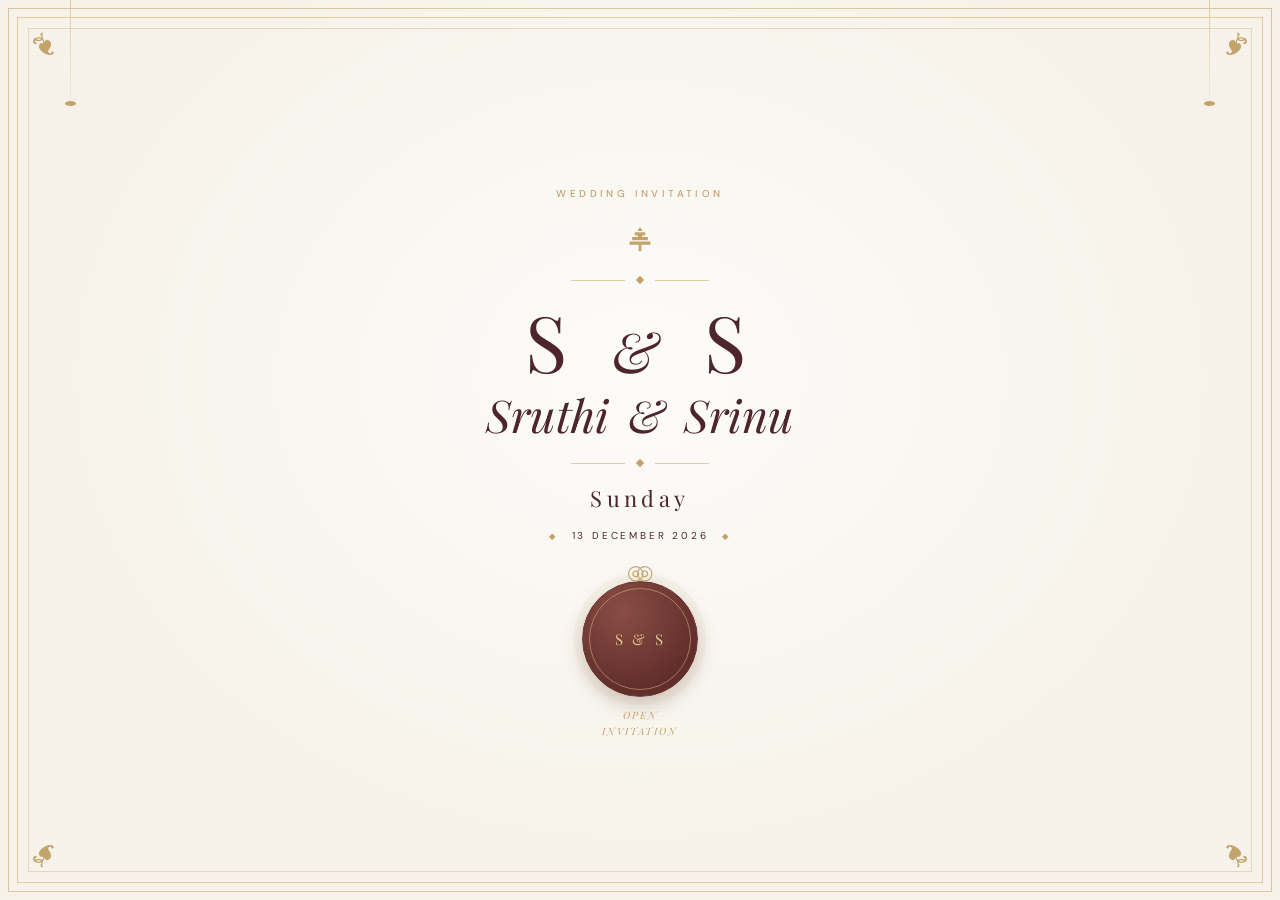
<file: index.html>
<!doctype html>
<html lang="en">
<head>
  <meta charset="utf-8" />
  <meta name="viewport" content="width=device-width, initial-scale=1" />
  <meta name="theme-color" content="#f7f3eb" />
  <meta name="description" content="Wedding invitation for Sruthi S. and Srinu Rameshan, 13 December 2026." />
  <title>Sruthi &amp; Srinu — Wedding Invitation</title>
  <link rel="preconnect" href="https://fonts.googleapis.com" />
  <link rel="preconnect" href="https://fonts.gstatic.com" crossorigin />
  <link href="https://fonts.googleapis.com/css2?family=DM+Sans:wght@400;500;600&family=Playfair+Display:ital,wght@0,400;0,500;1,400&display=swap" rel="stylesheet" />
  <link rel="stylesheet" href="styles.css?v=motion-20261108-9" />
</head>
<body class="cover-page">
  <main>
    <section class="cover" aria-label="Wedding invitation cover">
      <div class="ambient-leaves" aria-hidden="true"></div>
      <div class="cover-frame" aria-hidden="true"></div>
      <span class="corner corner-tl" aria-hidden="true">❧</span><span class="corner corner-tr" aria-hidden="true">❧</span>
      <span class="corner corner-bl" aria-hidden="true">❧</span><span class="corner corner-br" aria-hidden="true">❧</span>
      <span class="hanging h-left" aria-hidden="true"></span><span class="hanging h-right" aria-hidden="true"></span>
      <div class="cover-content">
        <p class="cover-label">WEDDING INVITATION</p>
        <svg class="temple-mark" viewBox="0 0 64 54" role="img" aria-label="Temple"><path d="M8 45h48M14 41h36M19 37h26M24 33h16M29 28h6M32 8l4 6h-8l4-6Zm-8 8h16v5H24zm-4 7h24v5H20zm-4 7h32v5H16zM29 23v-2h6v2M30 45V35h4v10" fill="currentColor"/></svg>
        <div class="gold-divider"><span></span></div>
        <div class="cover-monogram">S <i>&amp;</i> S</div>
        <h1>Sruthi <i>&amp;</i> Srinu</h1>
        <div class="gold-divider lower"><span></span></div>
        <p class="cover-weekday">Sunday</p>
        <p class="cover-date"><b>◆</b> 13 DECEMBER 2026 <b>◆</b></p>
        <div class="rings" aria-hidden="true">◎◎</div>
        <a class="seal-link" href="invitation.html" aria-label="Open invitation">
          <span class="seal"><span>S &amp; S</span></span>
          <span class="seal-caption">OPEN<br />INVITATION</span>
        </a>
      </div>
    </section>
  </main>
  <script>
    const coverDecorations = [
      ['❧', 'falling-leaf'], ['✧', 'falling-spark'], ['❦', 'falling-leaf'],
      ['❧', 'falling-leaf'], ['✥', 'falling-spark'], ['❧', 'falling-leaf'],
      ['❀', 'falling-petal'], ['✧', 'falling-spark'],
    ];
    const coverLeaves = document.querySelector('.cover .ambient-leaves');
    coverDecorations.forEach(([glyph, kind], index) => {
      const leaf = document.createElement('span');
      leaf.className = kind;
      leaf.textContent = glyph;
      const sway = index % 2 ? 1 : -1;
      const duration = 11 + (index % 6);
      leaf.style.setProperty('--fall-left', `${5 + ((index * 29) % 90)}%`);
      leaf.style.setProperty('--fall-duration', `${duration}s`);
      leaf.style.setProperty('--fall-delay', `-${(index * 5) % duration}s`);
      leaf.style.setProperty('--fall-opacity', `${0.25 + (index % 3) * 0.06}`);
      leaf.style.setProperty('--fall-sway-one', `${sway * (14 + index * 3)}px`);
      leaf.style.setProperty('--fall-sway-two', `${-sway * (12 + index * 2)}px`);
      leaf.style.setProperty('--fall-sway-three', `${sway * (18 + index * 2)}px`);
      coverLeaves.appendChild(leaf);
    });
    document.querySelectorAll('.cover-content').forEach((sequence) => {
      sequence.addEventListener('animationend', (event) => {
        if (event.target !== sequence && event.animationName.includes('line-in')) {
          event.target.style.animation = 'none';
        }
      });
    });
  </script>
</body>
</html>
</file>
<file: styles.css>
:root {
  --paper: #f7f3eb;
  --paper-light: #fbf8f2;
  --ink: #4d252b;
  --gold: #c4a36a;
  --gold-light: #dfcb9d;
  --muted: #8b7d6d;
}
* { box-sizing: border-box; }
html { scroll-behavior: smooth; }
body { margin: 0; color: var(--ink); background: var(--paper); font: 14px/1.7 "DM Sans", Arial, sans-serif; }
a { color: inherit; }

/* Paper invitation cover, matching the supplied reference */
.cover-page { min-height: 100svh; background: var(--paper); }
.cover {
  position: relative;
  display: grid;
  min-height: 100svh;
  place-items: center;
  overflow: hidden;
  background:
    radial-gradient(ellipse at 50% 42%, rgba(255,255,255,.74), transparent 66%),
    repeating-linear-gradient(0deg, rgba(161,132,88,.018) 0 1px, transparent 1px 4px),
    var(--paper);
}
.cover-frame { position: absolute; inset: 17px; border: 1px solid var(--gold-light); outline: 1px solid rgba(196,163,106,.56); outline-offset: 8px; pointer-events: none; }
.cover-frame::before { position: absolute; inset: 10px; border: 1px solid rgba(196,163,106,.36); content: ""; }
.corner { position: absolute; z-index: 1; color: var(--gold); font: 36px/1 Georgia,serif; }
.corner-tl { top: 27px; left: 29px; transform: rotate(43deg); }
.corner-tr { top: 27px; right: 29px; transform: scaleX(-1) rotate(43deg); }
.corner-bl { bottom: 27px; left: 29px; transform: scaleY(-1) rotate(43deg); }
.corner-br { right: 29px; bottom: 27px; transform: scale(-1) rotate(43deg); }
.hanging { position: absolute; top: 0; width: 1px; height: 104px; transform-origin: top center; animation: hanging-sway 3.4s ease-in-out infinite alternate; background: linear-gradient(var(--gold-light),rgba(196,163,106,.1)); }
.hanging::after { position: absolute; bottom: -5px; left: -5px; width: 11px; height: 11px; border-radius: 50%; background: var(--gold); content: ""; transform: scaleY(.45); }
.h-left { left: 5.5%; }
.h-right { right: 5.5%; }
.cover-content { position: relative; z-index: 2; width: min(92%, 660px); padding: 66px 18px 42px; text-align: center; animation: cover-arrive 1.5s cubic-bezier(.2,.7,.25,1) both; }
.cover-content > * { animation: cover-line-in .8s cubic-bezier(.2,.7,.25,1) both; }
.cover-content > :nth-child(1) { animation-delay: .12s; }
.cover-content > :nth-child(2) { animation-delay: .24s; }
.cover-content > :nth-child(3) { animation-delay: .36s; }
.cover-content > :nth-child(4) { animation-delay: .48s; }
.cover-content > :nth-child(5) { animation-delay: .6s; }
.cover-content > :nth-child(6) { animation-delay: .72s; }
.cover-content > :nth-child(7) { animation-delay: .84s; }
.cover-content > :nth-child(8) { animation-delay: .96s; }
.cover-content > :nth-child(9) { animation-delay: 1.08s; }
.cover-content > :nth-child(10) { animation-delay: 1.2s; }
.cover-label { margin: 0; color: var(--gold); font-size: 10px; font-weight: 500; letter-spacing: .34em; }
.temple-mark { display: block; width: 42px; height: 39px; margin: 18px auto 14px; color: var(--gold); }
.gold-divider { position: relative; width: 138px; height: 14px; margin: 0 auto 15px; }
.gold-divider::before, .gold-divider::after { position: absolute; top: 7px; width: 54px; border-top: 1px solid var(--gold-light); content: ""; }
.gold-divider::before { left: 0; }
.gold-divider::after { right: 0; }
.gold-divider span { position: absolute; top: 4px; left: calc(50% - 3px); width: 6px; height: 6px; background: var(--gold); transform: rotate(45deg); }
.cover-monogram { margin: 10px 0 7px; color: var(--ink); font: 400 clamp(52px,8vw,78px)/1 "Playfair Display", Georgia,serif; letter-spacing: .12em; }
.cover-monogram i { padding: 0 8px; font-size: .72em; font-weight: 400; }
.cover h1 { margin: 2px 0 15px; color: var(--ink); font: italic 400 clamp(28px,5vw,45px)/1.2 "Playfair Display", Georgia,serif; }
.cover h1 i { padding: 0 8px; font-weight: 400; }
.gold-divider.lower { margin-bottom: 13px; }
.cover-weekday { margin: 8px 0 14px; font: 22px "Playfair Display", Georgia,serif; letter-spacing: .2em; }
.cover-date { margin: 0; font-size: 10px; letter-spacing: .28em; }
.cover-date b { padding: 0 8px; color: var(--gold); font-size: 8px; }
.rings { margin: 18px 0 -1px; color: var(--gold); font: 20px/1 Georgia,serif; letter-spacing: -8px; transform: translateX(-4px); }
.seal-link { display: inline-flex; flex-direction: column; align-items: center; text-decoration: none; }
.seal { display: grid; width: 116px; height: 116px; place-items: center; border: 1px solid #6d3a36; border-radius: 50%; background: radial-gradient(circle at 35% 25%,#894d45,#622e2b 70%); box-shadow: 0 0 0 8px rgba(196,163,106,.08),0 8px 20px rgba(79,44,38,.24); color: #e1c88f; transition: transform .25s,box-shadow .25s; animation: seal-glow 2.5s ease-in-out infinite; }
.seal::before { position: absolute; width: 100px; height: 100px; border: 1px solid rgba(225,200,143,.48); border-radius: 50%; content: ""; }
.seal span { position: relative; font: 15px "Playfair Display",Georgia,serif; letter-spacing: .18em; }
.seal-link:hover .seal { transform: scale(1.04); box-shadow: 0 0 0 10px rgba(196,163,106,.11),0 10px 24px rgba(79,44,38,.28); }
.seal-caption { margin-top: 11px; color: var(--gold); font: italic 10px/1.55 "Playfair Display",Georgia,serif; letter-spacing: .2em; }

/* Invitation details */
.detail-header { position: absolute; z-index: 2; top: 0; display: flex; width: 100%; align-items: center; justify-content: space-between; padding: 22px clamp(20px,5vw,70px); color: var(--muted); font-size: 9px; letter-spacing: .18em; }
.detail-header a, .site-footer a { text-decoration: none; }
.detail-header span { color: var(--gold); font: 20px "Playfair Display",Georgia,serif; letter-spacing: .1em; }
.detail-header i { font-size: 14px; }
.section-pad { position: relative; isolation: isolate; padding: 96px 22px; text-align: center; }
.ambient-leaves { position: absolute !important; z-index: 0 !important; inset: 0; overflow: hidden; pointer-events: none; }
.ambient-leaves span { position: absolute; top: -9%; left: var(--fall-left); color: #a9803d; opacity: 0; font: 25px/1 Georgia,serif; animation: falling-decoration var(--fall-duration,12s) linear var(--fall-delay,0s) infinite; will-change: top,transform,opacity; }
.ambient-leaves span:nth-child(2), .ambient-leaves span:nth-child(5), .ambient-leaves span:nth-child(8) { font-size: 15px; }
.ambient-leaves .falling-petal { color: #c88d9c; font-size: 18px; }
.ambient-leaves .falling-spark { color: #c4a36a; font-size: 15px; }
.ambient-leaves--invitation .falling-extra { font-size: 18px; }
.section-pad > * { position: relative; z-index: 1; }
@keyframes falling-decoration { 0% { top: -9%; opacity: 0; transform: translate3d(0,0,0) rotate(-24deg) scale(.82); } 9% { opacity: var(--fall-opacity,.34); } 28% { transform: translate3d(var(--fall-sway-one,22px),0,0) rotate(72deg) scale(1); } 52% { top: 53%; transform: translate3d(var(--fall-sway-two,-18px),0,0) rotate(188deg) scale(.94); } 78% { transform: translate3d(var(--fall-sway-three,24px),0,0) rotate(286deg) scale(1.04); } 92% { opacity: var(--fall-opacity,.34); } 100% { top: 108%; opacity: 0; transform: translate3d(var(--fall-sway-two,-18px),0,0) rotate(372deg) scale(.8); } }
@keyframes hanging-sway { from { transform: rotate(-4deg); } to { transform: rotate(4deg); } }
@keyframes cover-arrive { from { opacity: 0; filter: blur(9px); transform: translateY(34px); } to { opacity: 1; filter: blur(0); transform: translateY(0); } }
@keyframes cover-line-in { from { opacity: 0; transform: translateY(22px); } to { opacity: 1; transform: translateY(0); } }
@keyframes seal-glow { 0%,100% { box-shadow: 0 0 0 8px rgba(196,163,106,.1),0 8px 20px rgba(79,44,38,.24); } 50% { box-shadow: 0 0 0 17px rgba(196,163,106,.2),0 12px 28px rgba(79,44,38,.3); } }
.welcome-hero { position: relative; display: grid; min-height: 100svh; place-items: center; overflow: hidden; isolation: isolate; background: var(--paper); text-align: center; }
.welcome-hero::before { position: absolute; z-index: -2; inset: -10px; background-image: url("images/cover-casual-01.png"),url("images/cover-casual-01.png"); background-position: center top,center 28%; background-size: auto 112%,cover; background-repeat: no-repeat; content: ""; filter: blur(1.5px) saturate(.88); transform: scale(1.06) translateY(var(--hero-parallax,0px)); will-change: transform; }
.welcome-hero::after { position: absolute; z-index: -1; inset: 0; background: rgba(250,247,239,.54); content: ""; }
.welcome-copy { position: relative; z-index: 1; width: min(92%,800px); padding: 94px 22px 42px; animation: welcome-rise 1.4s cubic-bezier(.2,.7,.25,1) both; }
.welcome-copy > * { animation: welcome-line-in .8s cubic-bezier(.2,.7,.25,1) both; }
.welcome-copy > :nth-child(1) { animation-delay: .12s; }
.welcome-copy > :nth-child(2) { animation-delay: .24s; }
.welcome-copy > :nth-child(3) { animation-delay: .36s; }
.welcome-copy > :nth-child(4) { animation-delay: .48s; }
.welcome-copy > :nth-child(5) { animation-delay: .6s; }
.welcome-copy > :nth-child(6) { animation-delay: .72s; }
.welcome-copy > :nth-child(7) { animation-delay: .84s; }
.welcome-copy .cover-label { color: #8e682f; font-size: 12px; font-weight: 600; text-shadow: 0 1px 0 rgba(255,255,255,.9),0 0 12px rgba(255,255,255,.9); }
.welcome-lead { margin: 22px 0 18px; color: #75695d; font: italic clamp(19px,2.6vw,28px) "Playfair Display",Georgia,serif; }
.welcome-copy h1 { margin: 0; color: #302523; font: 400 clamp(58px,8vw,100px)/1.02 "Playfair Display",Georgia,serif; }
.welcome-copy h1 span { display: block; margin: 3px 0; color: #9a7135; font-style: italic; font-size: .68em; text-shadow: 0 2px 10px rgba(255,255,255,.9),0 0 2px rgba(79,44,38,.28); }
.welcome-copy .gold-divider { margin: 16px auto; }
.welcome-date { margin: 0 0 6px; color: #4d3b35; font: clamp(21px,2.6vw,30px) "Playfair Display",Georgia,serif; }
.welcome-time { margin: 10px 0 25px; color: #8e682f; font-size: 11px; font-weight: 600; letter-spacing: .21em; text-shadow: 0 1px 0 rgba(255,255,255,.95),0 0 13px rgba(255,255,255,.95); }
.hero-cta { display: inline-block; padding: 15px 32px; border: 1px solid var(--ink); border-radius: 99px; background: var(--ink); box-shadow: 0 10px 28px rgba(67,36,40,.2); color: var(--paper); font-size: 11px; letter-spacing: .17em; text-decoration: none; transition: transform .25s,box-shadow .25s,background .25s; }
.hero-cta:hover { transform: translateY(-3px); box-shadow: 0 14px 34px rgba(67,36,40,.28); background: #633239; }
@keyframes welcome-rise { from { opacity: 0; transform: translateY(22px); } to { opacity: 1; transform: translateY(0); } }
@keyframes welcome-line-in { from { opacity: 0; transform: translateY(28px); } to { opacity: 1; transform: translateY(0); } }
.detail-intro { padding-top: 136px; background: linear-gradient(var(--paper-light),var(--paper)); }
.small-ornament { margin: 15px 0; color: var(--gold); font-size: 15px; animation: ornament-glint 2.8s ease-in-out infinite; }
@keyframes ornament-glint { 0%,100% { opacity: .62; text-shadow: 0 0 0 rgba(196,163,106,0); } 50% { opacity: 1; text-shadow: 0 0 12px rgba(196,163,106,.66); } }
.detail-intro h1 { margin: 10px 0 18px; color: var(--ink); font: italic 400 clamp(42px,8vw,68px)/1.15 "Playfair Display",Georgia,serif; }
.detail-intro h1 i { padding: 0 8px; font-weight: 400; }
.intro-copy { color: var(--muted); font: 16px/1.7 "Playfair Display",Georgia,serif; }
.family-names { display: flex; align-items: center; justify-content: center; gap: 27px; margin: 34px auto; }
.family-names p { display: flex; flex-direction: column; gap: 5px; margin: 0; }
.family-names strong { color: var(--ink); font: 22px "Playfair Display",Georgia,serif; }
.family-names span { color: var(--muted); font-size: 10px; }
.family-names > i { color: var(--gold); font: 22px "Playfair Display",Georgia,serif; }
.date-line { margin: 16px 0 0; color: var(--ink); font-size: 10px; letter-spacing: .24em; }
.date-line b { padding: 0 8px; color: var(--gold); font-size: 8px; }
.events { background: #f2ede3; }
.events h2, .reception-section h2, .album-section h2, .closing h2 { margin: 10px 0 24px; color: var(--ink); font: 400 clamp(34px,6vw,48px)/1.2 "Playfair Display",Georgia,serif; }
.countdown-section { padding-top: 76px; padding-bottom: 76px; background: #f2ede3; }
.countdown-section h2, .events-detail h2 { margin: 9px 0 22px; color: var(--ink); font: 400 clamp(34px,6vw,48px)/1.2 "Playfair Display",Georgia,serif; }
.countdown-panel { display: flex; width: min(100%,560px); min-height: 440px; flex-direction: column; align-items: center; justify-content: center; margin: 28px auto 24px; padding: 40px 24px; border: 1px solid var(--gold); border-radius: 32px; outline: 1px solid rgba(196,163,106,.5); outline-offset: 5px; background: rgba(255,253,249,.85); }
.countdown-month { margin: 0; color: var(--gold); font-size: 11px; letter-spacing: .25em; }
.countdown-date { display: flex; flex-direction: column; align-items: center; gap: 0; margin: 7px auto 2px; color: var(--ink); }
.countdown-date span { font-size: 10px; letter-spacing: .22em; }
.countdown-date strong { font: 400 78px/.95 "Playfair Display",Georgia,serif; }
.countdown-section .small-ornament { margin: 10px 0; }
.countdown-time { margin: 0; color: var(--ink); font: 20px "Playfair Display",Georgia,serif; }
.countdown-caption { margin: 12px 0 0; color: var(--muted); font: italic 14px "Playfair Display",Georgia,serif; }
.events-detail { background: var(--paper-light); }
.event-cards { display: grid; grid-template-columns: repeat(3,minmax(0,1fr)); gap: 20px; max-width: 1120px; margin: 32px auto 0; }
.event-card { min-height: 260px; padding: 35px 22px; border: 1px solid var(--gold); border-radius: 22px; outline: 1px solid rgba(196,163,106,.5); outline-offset: -7px; background: #fffdfa; box-shadow: 0 10px 26px rgba(62,47,34,.06); transition: transform .25s,box-shadow .25s; }
.event-card:hover { transform: translateY(-4px); box-shadow: 0 15px 30px rgba(62,47,34,.12); }
.event-icon { color: var(--gold); font-size: 25px; }
.event-card h3 { margin: 10px 0 8px; color: var(--ink); font: 20px "Playfair Display",Georgia,serif; }
.event-card p { margin: 0; color: var(--muted); font-size: 11px; line-height: 1.7; }
.event-card small { display: block; margin-top: 8px; color: var(--muted); font-size: 9px; }
.blessing { padding-top: 74px; padding-bottom: 74px; background: #f2ede3; }
.album-section { background: var(--paper-light); }
.quote-section { padding-top: 72px; padding-bottom: 72px; background: #f2ede3; }
.quote-mark { margin: 0; color: var(--gold); font: 52px/.8 Georgia,serif; }
.quote-section > p:nth-child(2) { margin: 14px 0 0; color: var(--ink); font: italic 26px/1.5 "Playfair Display",Georgia,serif; }
.event-meta { display: flex; align-items: center; justify-content: center; gap: 16px; margin: 30px auto 12px; }
.event-meta > span { color: var(--ink); font: 72px/.9 "Playfair Display",Georgia,serif; }
.event-meta p { margin: 0; color: var(--gold); font-size: 11px; letter-spacing: .18em; text-align: left; }
.event-meta b { color: var(--muted); font-size: 9px; font-weight: 400; }
.time-line { margin: 18px 0 12px; color: var(--ink); font: 20px "Playfair Display",Georgia,serif; }
.venue-name { margin: 0; color: var(--ink); font: 21px "Playfair Display",Georgia,serif; }
.venue-note { margin: 4px 0 20px; color: var(--muted); font-size: 11px; }
.map-button { display: inline-flex; gap: 17px; align-items: center; padding: 12px 18px; border: 1px solid var(--gold-light); color: var(--ink); font-size: 9px; letter-spacing: .15em; text-decoration: none; transition: background .2s,color .2s; }
.map-button:hover { background: var(--ink); color: var(--paper); }
.map-button span { color: var(--gold); }
.map-card { position: relative; display: block; width: min(100%,760px); margin: 35px auto 0; overflow: hidden; border: 1px solid var(--gold-light); background: #ece9df; box-shadow: 0 12px 32px rgba(62,47,34,.1); }
.map-card img { display: block; width: 100%; height: clamp(220px,38vw,390px); object-fit: cover; object-position: center 45%; }
.map-card span { position: absolute; right: 12px; bottom: 12px; padding: 9px 12px; background: rgba(77,37,43,.92); color: #f7f3eb; font-size: 8px; letter-spacing: .14em; }
.reception-section { background: var(--paper-light); }
.reception-section .date-line { margin: 0 0 26px; }
.reception-section .venue-name { font-size: 25px; }
.album-section { background: #f1ede5; }
.album-note { margin: -10px 0 30px; color: var(--muted); font: italic 14px "Playfair Display",Georgia,serif; }
.album-grid { display: grid; grid-template-columns: repeat(3,minmax(0,1fr)); align-items: start; gap: 22px; max-width: 1080px; margin: 0 auto; text-align: left; }
.album-grid figure { display: block; width: 100%; margin: 0; padding: 7px; overflow: hidden; border: 1px solid rgba(196,163,106,.46); border-radius: 15px; background: #fbf9f4; box-shadow: 0 6px 18px rgba(62,47,34,.09); opacity: 0; transform: translateY(18px); transition: opacity .65s ease,transform .65s cubic-bezier(.2,.7,.25,1),box-shadow .25s ease; }
.album-grid figure.gallery-in { opacity: 1; transform: translateY(0); }
.album-grid figure:hover { box-shadow: 0 11px 26px rgba(62,47,34,.14); }
.album-grid img { display: block; width: 100%; height: auto; object-fit: contain; object-position: center top; }
.gallery-photo { position: relative; display: grid; width: 100%; aspect-ratio: 3 / 4; place-items: center; overflow: hidden; padding: 0; border: 0; border-radius: 10px; background: #e8e1d5; cursor: zoom-in; }
.gallery-photo img { transition: filter .35s ease; }
.gallery-photo img { width: 100%; height: 100%; object-fit: contain; object-position: center; }
.album-grid figure:last-child .gallery-photo img { object-fit: cover; object-position: center top; }
.gallery-photo span { position: absolute; right: 12px; bottom: 12px; display: flex; gap: 13px; align-items: center; padding: 11px 14px; background: rgba(77,37,43,.92); color: #fffaf0; font-size: 9px; letter-spacing: .15em; opacity: 0; transform: translateY(8px); transition: opacity .25s,transform .25s; }
.gallery-photo span b { color: var(--gold-light); font-size: 13px; }
.gallery-photo:hover img, .gallery-photo:focus-visible img { filter: brightness(.78); }
.gallery-photo:hover span, .gallery-photo:focus-visible span { opacity: 1; transform: translateY(0); }
.gallery-photo:focus-visible { outline: 2px solid var(--gold); outline-offset: 3px; }
.photo-lightbox { position: fixed; width: min(92vw,980px); max-width: none; max-height: 92vh; padding: 18px; overflow: auto; border: 1px solid var(--gold-light); background: var(--paper); box-shadow: 0 24px 90px rgba(20,12,10,.45); }
.photo-lightbox[open] { animation: lightbox-arrive .3s cubic-bezier(.2,.7,.25,1) both; }
.photo-lightbox::backdrop { background: rgba(28,20,18,.82); backdrop-filter: blur(5px); }
@keyframes lightbox-arrive { from { opacity: 0; transform: translateY(12px) scale(.985); } to { opacity: 1; transform: translateY(0) scale(1); } }
.photo-lightbox img { display: block; max-width: 100%; max-height: 80vh; margin: 0 auto; object-fit: contain; }
.photo-lightbox > p { margin: 12px 0 0; color: var(--gold); font-size: 9px; letter-spacing: .2em; text-align: center; }
.lightbox-close { position: sticky; z-index: 2; top: 0; float: right; width: 38px; height: 38px; margin: -8px -8px 8px 8px; border: 1px solid var(--gold-light); border-radius: 50%; background: var(--paper); color: var(--ink); font-size: 24px; cursor: pointer; }
.reveal-item { opacity: 0; translate: 0 24px; filter: blur(2px); transition: opacity .8s ease,translate .9s cubic-bezier(.2,.7,.25,1),filter .9s ease; transition-delay: var(--reveal-delay,0ms); }
.reveal-section.is-visible .reveal-item { opacity: 1; translate: 0 0; filter: blur(0); }
.event-card.reveal-item { transition: opacity .8s ease,translate .9s cubic-bezier(.2,.7,.25,1),filter .9s ease,transform .25s ease,box-shadow .25s ease; transition-delay: var(--reveal-delay,0ms); }
.location-card.reveal-item { transition: opacity .8s ease,translate .9s cubic-bezier(.2,.7,.25,1),filter .9s ease,transform .3s ease,box-shadow .3s ease; transition-delay: var(--reveal-delay,0ms); }
.invitation-card-frame.reveal-item { transition: opacity .8s ease,translate .9s cubic-bezier(.2,.7,.25,1),filter .9s ease,transform .3s ease,box-shadow .3s ease; transition-delay: var(--reveal-delay,0ms); }
.album-grid figure.reveal-item { transition: opacity .65s ease,translate .9s cubic-bezier(.2,.7,.25,1),filter .9s ease,transform .65s cubic-bezier(.2,.7,.25,1),box-shadow .25s ease; transition-delay: var(--reveal-delay,0ms); }
.invitation-card-section { background: var(--paper-light); }
.invitation-card-section h2, .location-section h2, .contact-section h2, .blessing h2 { margin: 10px 0 18px; color: var(--ink); font: 400 clamp(34px,6vw,48px)/1.2 "Playfair Display",Georgia,serif; }
.invitation-card-note { margin: 0 auto 28px; color: var(--muted); font: italic 15px "Playfair Display",Georgia,serif; }
.invitation-card-frame { position: relative; display: block; width: min(100%, 500px); margin: 0 auto; padding: 16px; border: 1.5px solid var(--gold); border-radius: 25px; outline: 1px solid rgba(196,163,106,.55); outline-offset: 5px; background: #fffdfa; box-shadow: 0 18px 44px rgba(62,47,34,.15); transition: transform .3s ease,box-shadow .3s ease; }
.invitation-card-frame::before { position: absolute; z-index: 1; inset: 7px; border: 1px solid rgba(196,163,106,.58); border-radius: 18px; content: ""; pointer-events: none; }
.invitation-card-frame::after { position: absolute; top: -10px; left: 50%; width: 22px; height: 22px; border: 1px solid var(--gold); border-radius: 50%; background: var(--paper-light); color: var(--gold); content: "✦"; font: 12px/20px Georgia,serif; transform: translateX(-50%); }
.invitation-card-frame:hover { transform: translateY(-5px); box-shadow: 0 24px 50px rgba(62,47,34,.2); }
.invitation-card-frame img { display: block; width: 100%; height: auto; border-radius: 11px; }
.blessing { background: #f2ede3; }
.blessing-mark { margin: 0 0 8px; color: var(--gold); font: 44px/1 Georgia,serif; }
.blessing h2 { margin-bottom: 15px; font-style: italic; }
.blessing > p:last-child, .contact-section > p:not(.cover-label) { color: var(--muted); font: 15px/1.8 "Playfair Display",Georgia,serif; }
.location-section { background: var(--paper-light); }
.location-grid { display: grid; grid-template-columns: repeat(2,minmax(0,1fr)); gap: 20px; max-width: 900px; margin: 34px auto 0; }
.location-card { padding: 34px 24px; border: 1px solid var(--gold-light); background: #fbf9f4; transition: transform .3s ease,box-shadow .3s ease; }
.location-card:hover { transform: translateY(-4px); box-shadow: 0 12px 28px rgba(62,47,34,.1); }
.location-tag { color: var(--gold); font-size: 9px; letter-spacing: .18em; }
.location-card h3 { margin: 12px 0 4px; color: var(--ink); font: 24px "Playfair Display",Georgia,serif; }
.location-card p { margin: 0 0 18px; color: var(--muted); font-size: 11px; }
.location-map { height: clamp(220px,26vw,300px); margin: 18px 0; overflow: hidden; border: 1px solid var(--gold-light); background: #ece9df; }
.location-map iframe { display: block; width: 100%; height: 100%; border: 0; }
.location-card a { color: var(--ink); font-size: 9px; letter-spacing: .16em; text-decoration-color: var(--gold); text-underline-offset: 5px; }
.contact-section { background: #f2ede3; }
.contact-numbers { display: flex; justify-content: center; gap: 28px; margin-top: 18px; }
.contact-numbers a { color: var(--ink); font: 18px "Playfair Display",Georgia,serif; text-decoration-color: var(--gold-light); text-underline-offset: 5px; }
.closing { background: #f9f6ef; }
.closing h2 { font-size: clamp(34px,6vw,48px); }
.closing-seal { display: grid; width: 76px; height: 76px; place-items: center; margin: 30px auto 16px; border: 1px solid var(--gold); border-radius: 50%; color: var(--gold); font: 18px "Playfair Display",Georgia,serif; }
.closing-seal i { font-size: 14px; }
.site-footer { display: flex; justify-content: space-between; padding: 19px clamp(20px,5vw,70px); background: #4d252b; color: #ead8b7; font-size: 8px; letter-spacing: .18em; }
.quick-actions { position: fixed; z-index: 10; right: 22px; bottom: 22px; display: grid; gap: 12px; }
.quick-actions a { display: grid; width: 54px; height: 54px; place-items: center; border: 1px solid rgba(196,163,106,.45); border-radius: 50%; background: rgba(251,248,242,.96); box-shadow: 0 8px 24px rgba(58,43,35,.14); color: var(--ink); font: 22px/1 "DM Sans",Arial,sans-serif; text-decoration: none; transition: transform .2s,box-shadow .2s; }
.quick-actions a:hover { transform: translateY(-3px); box-shadow: 0 12px 28px rgba(58,43,35,.2); }

@media (max-width: 700px) {
  .cover-frame { inset: 10px; outline-offset: 5px; }
  .cover-frame::before { inset: 7px; }
  .corner { font-size: 25px; }
  .corner-tl,.corner-bl { left: 19px; }
  .corner-tr,.corner-br { right: 19px; }
  .cover-content { padding: 54px 10px 34px; }
  .cover-monogram { font-size: clamp(45px,13vw,66px); }
  .cover-label { font-size: 8px; }
  .cover-date { font-size: 8px; letter-spacing: .19em; }
  .seal { width: 100px; height: 100px; }
  .seal::before { width: 86px; height: 86px; }
  .detail-header { padding: 17px 20px; }
  .detail-header a { font-size: 8px; }
  .welcome-copy { padding: 108px 14px 50px; }
  .welcome-hero::before { background-size: auto 100%,cover; background-position: center top,center 24%; }
  .welcome-copy .cover-label { font-size: 9px; }
  .welcome-time { font-size: 9px; letter-spacing: .16em; }
  .hero-cta { padding: 13px 22px; font-size: 9px; }
  .section-pad { padding: 72px 18px; }
  .detail-intro { padding-top: 112px; }
  .family-names { flex-direction: column; gap: 13px; }
  .family-names p { align-items: center; }
  .family-names span { font-size: 9px; }
  .family-names > i { line-height: 1; }
  .desktop-break { display: none; }
  .map-card { margin-top: 28px; }
  .map-card img { height: 240px; }
  .map-card span { right: 7px; bottom: 7px; font-size: 7px; }
  .album-grid { grid-template-columns: repeat(2,minmax(0,1fr)); gap: 12px; }
  .album-grid figure { padding: 5px; }
  .location-grid { grid-template-columns: 1fr; gap: 12px; }
  .location-card { padding: 28px 18px; }
  .event-cards { grid-template-columns: 1fr; gap: 14px; margin-top: 24px; }
  .event-card { min-height: auto; padding: 28px 18px; }
  .countdown-panel { min-height: 390px; padding: 32px 18px; }
  .invitation-card-frame { padding: 12px; border-radius: 20px; }
  .invitation-card-frame::before { inset: 5px; border-radius: 14px; }
  .invitation-card-frame img { border-radius: 8px; }
  .contact-numbers { flex-direction: column; gap: 9px; }
  .quick-actions { right: 12px; bottom: 12px; gap: 8px; }
  .quick-actions a { width: 46px; height: 46px; font-size: 19px; }
  .site-footer { padding: 18px 20px; }
}

@media (prefers-reduced-motion: reduce) {
  *, *::before, *::after { scroll-behavior: auto !important; animation-duration: .01ms !important; animation-iteration-count: 1 !important; transition-duration: .01ms !important; }
}
</file>
